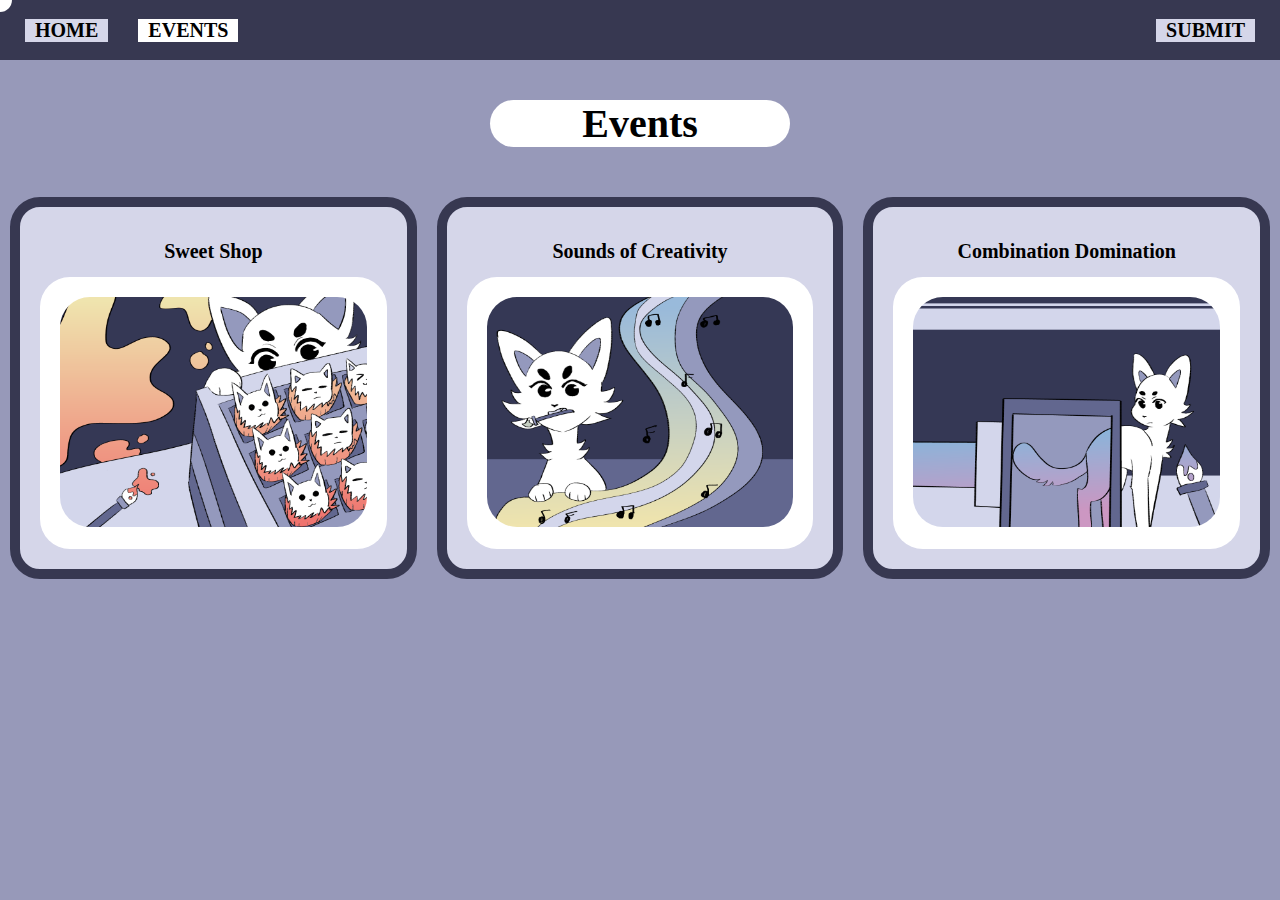
<file: event.html>
<!DOCTYPE html>
<html lang="en">
<head>
    <meta charset="UTF-8">
    <meta name="viewport" content="width=device-width, initial-scale=1.0">
    <title>Design-a-thon: Events</title>
    <link rel="stylesheet" href="public\styles\event.css" />
</head>
<body>
    <div class ="navbar">
        <div id = "first">
            <a class = link href = 'home.html'> HOME </a>
            <p class = link id = home> EVENTS </p>
        </div>

        <div id = "last">
            <a class = link href = 'submit.html'> SUBMIT </a>
        </div>
    </div>

    <div id = "center-text">
        <p> Events </p>
    </div>

    <div class = wrapper>
    <div id = "events">
        <h1> Sweet Shop </h1> 
        <div class = text-box>
            <a href = "public\pages\sweet.html" ><img id = img src="public\images\sweet.png"></a>
        </div>
    </div>

    <div id = "events">
        <h1> Sounds of Creativity </h1> 
        <div class = text-box>
            <a href = "public\pages\sounds.html" ><img id = img src="public\images\cd.png"></a>
        </div>
    </div>
    
    <div id = "events">
        <h1> Combination Domination </h1> 
        <div class = text-box>
            <a href = "public\pages\cd.html" ><img id = img src="public\images\sounds.png"></a>
        </div>
    </div>

    </div>


    <div class="circle"></div>
    <div class="circle"></div>
    <div class="circle"></div>
    <div class="circle"></div>
    <div class="circle"></div>
    <div class="circle"></div>
    <div class="circle"></div>
    <div class="circle"></div>
    <div class="circle"></div>
    <div class="circle"></div>
    <div class="circle"></div>
    <div class="circle"></div>

</body>
<script src="scripts.js"></script>
</html>
</file>
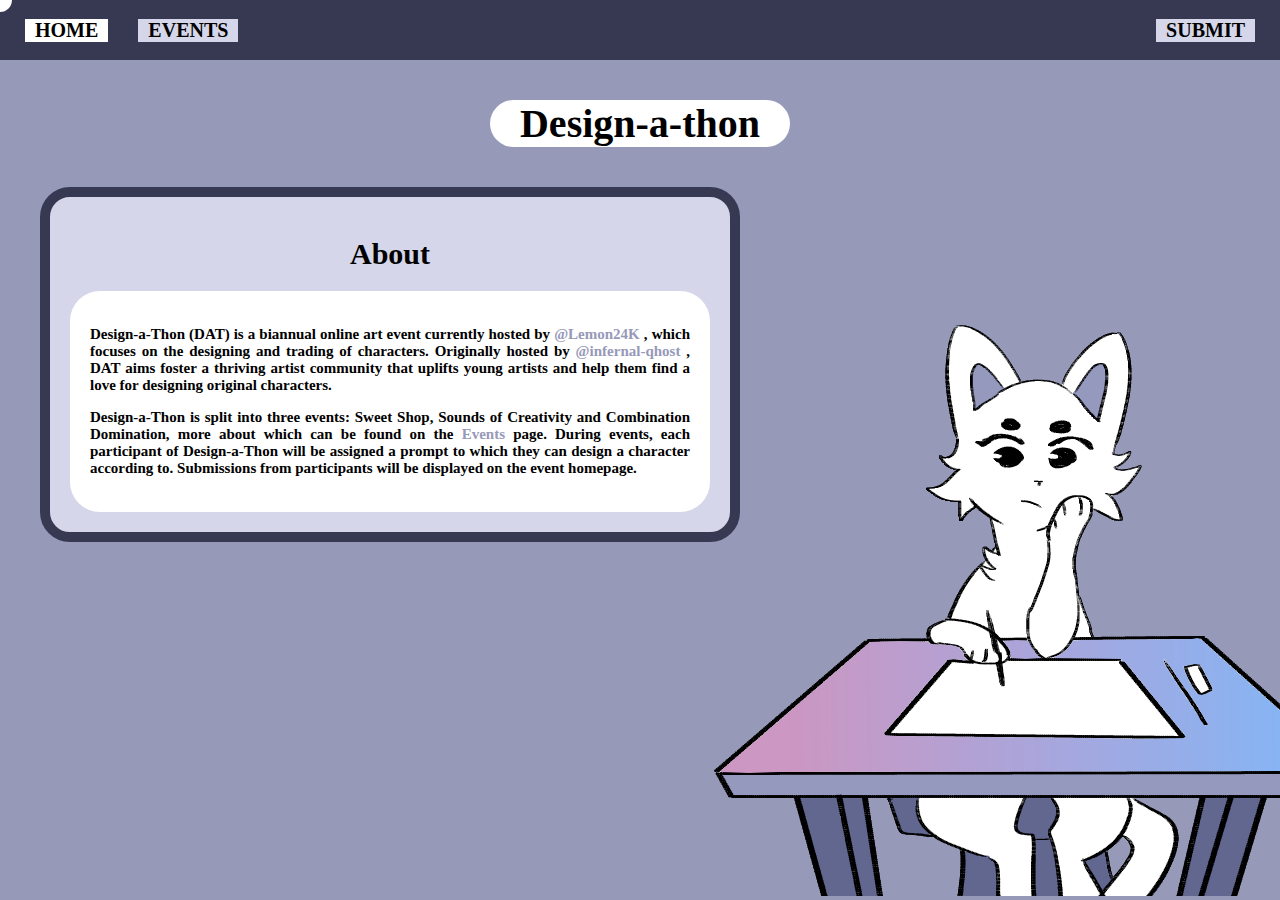
<file: home.html>
<!DOCTYPE html>
<html lang="en">
<head>
    <meta charset="UTF-8">
    <meta name="viewport" content="width=device-width, initial-scale=1.0">
    <title>Design-a-thon: Homepage</title>
    <link rel="stylesheet" href="public\styles\home.css" />
    
</head>
<body>
    <div class ="navbar">
        <div id = "first">
            <p class = link id = "home"> HOME </p>
            <a class = link href = 'event.html'> EVENTS </a>
        </div>

        <div id = "last">
            <a class = link href = 'submit.html'> SUBMIT </a>
        </div>
    </div>

    <div id = "center-text">
        <p> Design-a-thon </p>
    </div>

    <div id = "about">
        <h1> About </h1> 
        <div class = text-box>
        <p id = text> 
            Design-a-Thon (DAT) is a biannual online art event currently hosted by 
            <a id = lemon24k href = 'https://scratch.mit.edu/users/Lemon24K/'> @Lemon24K </a>, 
            which focuses on the designing and trading of characters. Originally hosted by 
            <a id = lemon24k href = 'https://scratch.mit.edu/users/infernal-qhost/'> @infernal-qhost </a>
            , DAT aims foster a thriving artist community that uplifts young 
            artists and help them find a love for designing original characters.
        </p>
    
        <p id = text>
            Design-a-Thon is split into three events: Sweet Shop, 
            Sounds of Creativity and Combination Domination, more about which can be found on the 
            <a id = lemon24k href = 'event.html'> Events </a> 
            page. During events, each participant of Design-a-Thon will be assigned a prompt
             to which they can design a character according to. Submissions from participants will 
             be displayed on the event homepage.
        </p>
        </div>
    </div>

    <div class = "character">
        <img src = "public\images\character.png"/>
    </div>

    <div class="circle"></div>
    <div class="circle"></div>
    <div class="circle"></div>
    <div class="circle"></div>
    <div class="circle"></div>
    <div class="circle"></div>
    <div class="circle"></div>
    <div class="circle"></div>
    <div class="circle"></div>
    <div class="circle"></div>
    <div class="circle"></div>
    <div class="circle"></div>



</body>
<script src="scripts.js"></script>
</html>
</file>
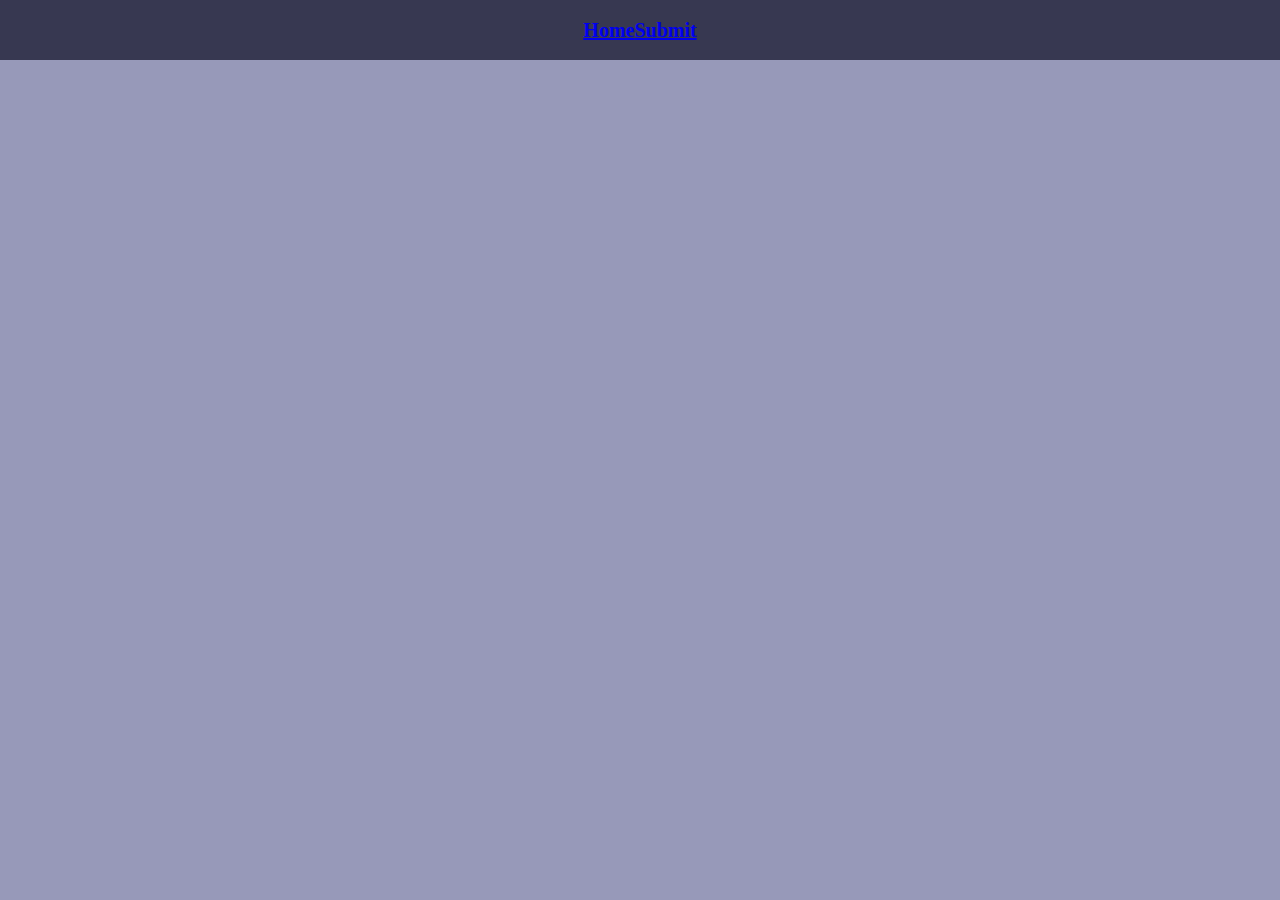
<file: public/event.html>
<!DOCTYPE html>
<html lang="en">
<head>
    <meta charset="UTF-8">
    <meta name="viewport" content="width=device-width, initial-scale=1.0">
    <title>Design-a-thon: About</title>
    <link rel="stylesheet" href="styles/home.css" />
</head>
<body>
    <div class="navbar">
        <a href = 'home.html'> Home </a>
        <a href = 'submit.html'> Submit </a>
    </div>

</body>
</html>
</file>
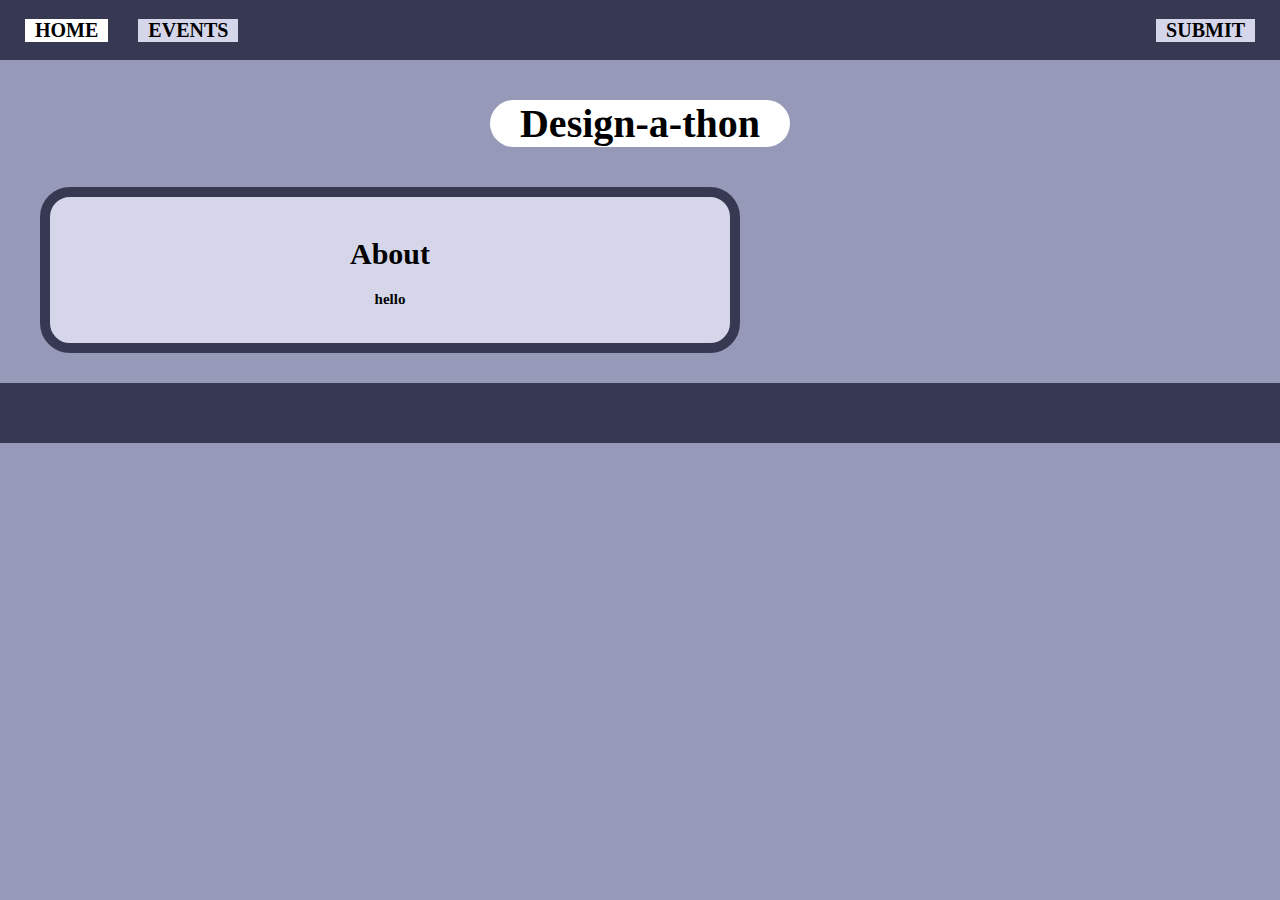
<file: public/home.html>
<!DOCTYPE html>
<html lang="en">
<head>
    <meta charset="UTF-8">
    <meta name="viewport" content="width=device-width, initial-scale=1.0">
    <title>Design-a-thon: Homepage</title>
    <link rel="stylesheet" href="styles/home.css" />
    
</head>
<body>
    <div class ="navbar">
        <div id = "first">
            <p class = link id = "home"> HOME </p>
            <a class = link href = 'event.html'> EVENTS </a>
        </div>

        <div id = "last">
            <a class = link href = 'submit.html'> SUBMIT </a>
        </div>
    </div>

    <div id = "center-text">
        <p> Design-a-thon </p>
    </div>

    <div id = "about">
        <h1> About </h1> 
        <p> hello </p>
    </div>

    <div id="bottombar">
        <p> </p>
    </div>

</body>
</html>
</file>
<file: public/styles/home.css>
html,
body {
  height: 100vh;
  background: #9799B9;
  margin: 0;
  font-family: Cambria;
  font-weight: 600
}

/* Navigation Bar */

.navbar {
    height: 60px;
    width: 100%;
    position: sticky;
    top: 0;
    background: #373851;
    display: flex;
    justify-content: center;
    align-items: center;
    font-size: 20px;
  }

#first {
    width: 100%;
    position: sticky;
    top: 0;
    left: 10px;
    display: flex;
    justify-content: flex-start;
    align-items: center;

}

.link {
    color:black;
    text-decoration: none;
    border: 5px solid #373851;
    margin: 10px;
    padding: 0px 10px;
    background-color: #D5D6E9;
  }

.link:hover {
    color:black;
    border: 5px solid #ffffff;
    margin: 10px;
    padding: 0px 10px;
    background-color: #D5D6E9;
}

#lemon24k {
    text-decoration: none;
    color: #9799B9;
}

#home {
    color:black;
    text-decoration: none;
    border: 5px solid #373851;
    margin: 10px;
    background-color: white;
}

#last {
    width: 100%;
    position: sticky;
    right: 10px;
    display: flex;
    justify-content: flex-end;
    align-items: center;

}

/* Center Text */
#center-text {
    border-radius: 30px; 
    width: 300px;
    margin: 30px auto; 
    text-align: center;
    font-size: 40px;
    background: #ffffff;
}

#about {
    border-radius: 30px; 
    width: 50%;
    text-align: center;
    font-size:  15px;
    text-decoration: none;
    border: 10px solid #373851;
    padding:20px ;
    margin: 30px 40px;
    background-color: #D5D6E9;
}

#text {
    text-align: justify;
}


.text-box {
    padding: 20px;
    border-radius: 30px;
    background-color: #ffffff;
}

.character {
    right: 0px;
    bottom: 0;
    position: absolute;
}

/* Bottom Bar */

#bottombar {
    background: #373851;
    position: sticky;
    bottom: 0;
    height: 60px;
    width: 100%;
  }

.circle {
    height: 24px;
    width: 24px;
    border-radius: 24px;
    background-color: black;
    position: fixed; 
    top: 0;
    left: 0;
    pointer-events: none;
    z-index: 99999999; /* so that it stays on top of all other elements */
}
</file>
